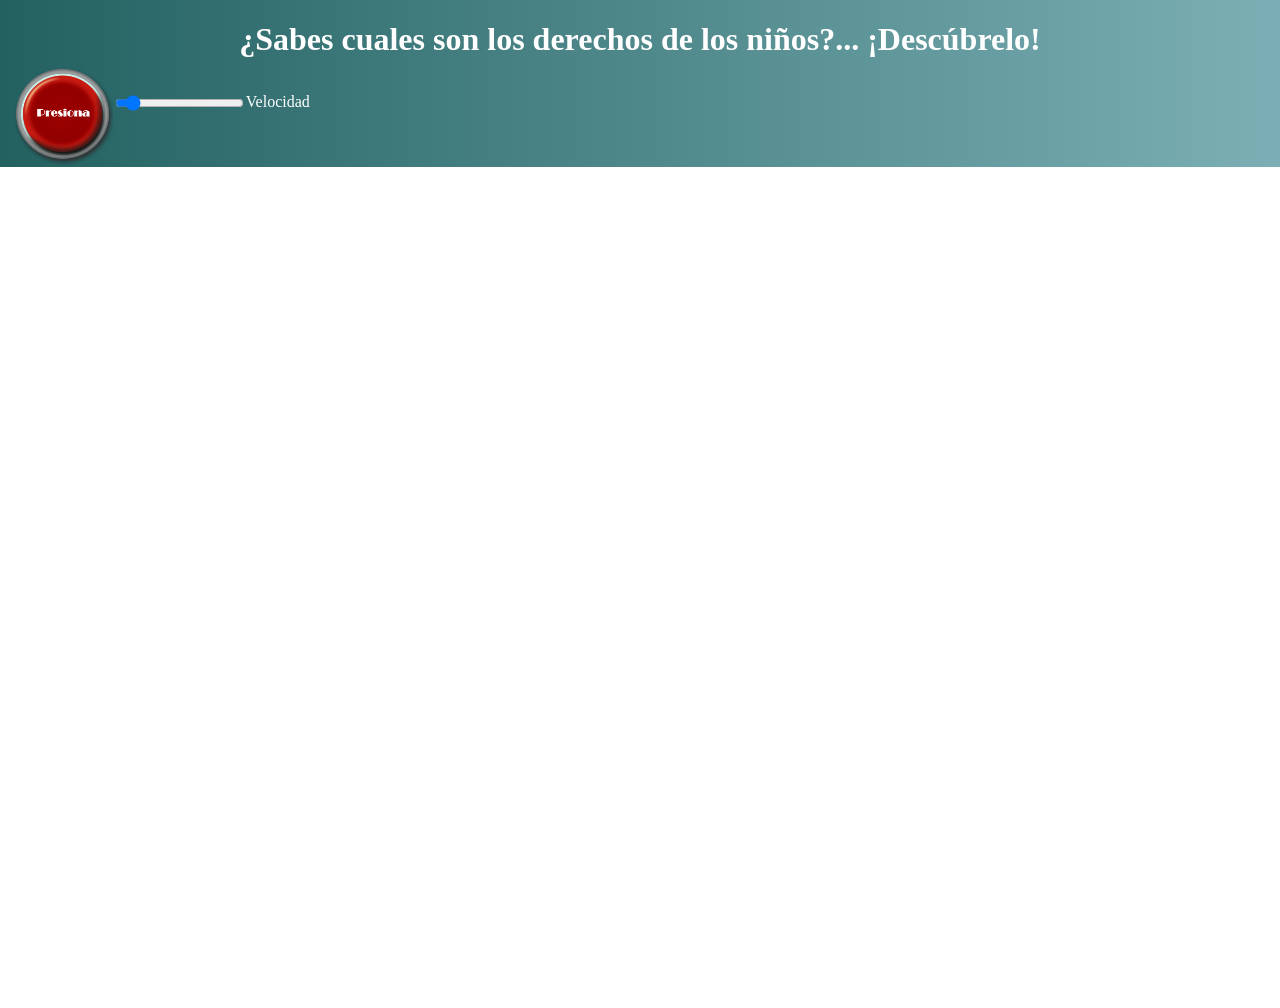
<file: web/derechos_ninios/index.html>
<!DOCTYPE html>
<html lang="en">

<head>
    <meta charset="UTF-8">
        <title>Derechos de la infancia</title>
    <link rel="stylesheet" href="css/styles.css">
</head>

<body>
    <div id="encabezado">
        <h1 id="title">¿Sabes cuales son los derechos de los niños?... ¡Descúbrelo!</h1>
        
        <div id="buttonContainer">
            <img id="pressButton" src="imgs/button.png" alt="Botón">
        </div>
        <div id="speedControl">
            <input type="range" id="speedRange" min="1" max="100" value="10" >
            <label id="speedRangeText" for="speedRange">Velocidad</label>
        </div>
    </div>
    <div id="cuerpo"></div>
    <canvas id="canvas" style="z-index: 1; position: absolute;"></canvas>

    <script src="js/main.js"></script>
</body>

</html>
</file>
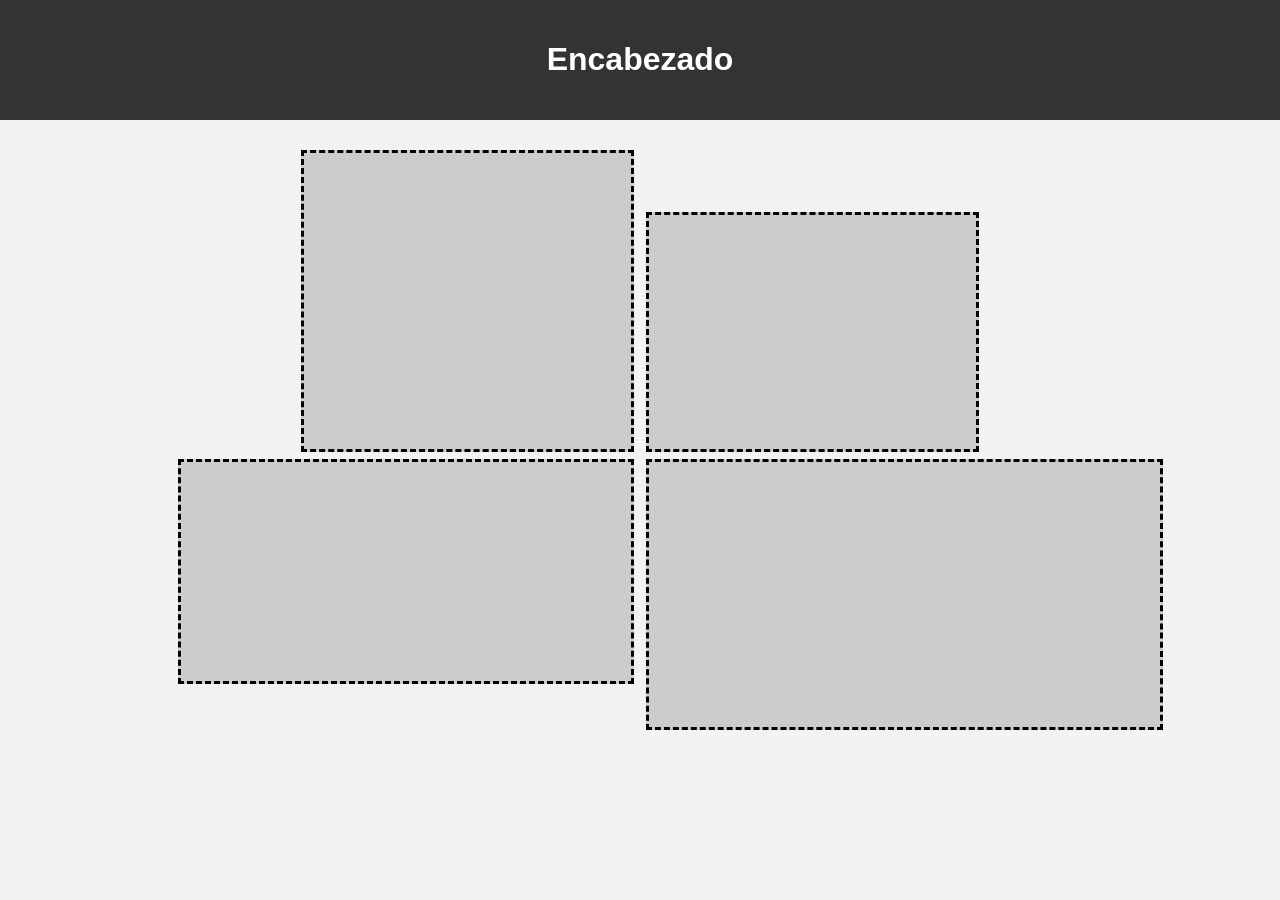
<file: web/marcos/index.html>
<!DOCTYPE html>
<html lang="en">
<head>
    <meta charset="UTF-8">
    <meta name="viewport" content="width=device-width, initial-scale=1.0">
    <title>Página con Rectángulos Horizontales</title>
    <link rel="stylesheet" href="css/styles.css">
</head>
<body>
    <header>
        <h1>Encabezado</h1>
    </header>
    <div class="container">
        <div class="box small">
            <div class="innerBox" style="bottom: 0; right: 0; width: 50%; height: 90%;">
                <div class="overlay">Texto 1</div>
            </div>
        </div>
        <div class="box large">
            <div class="innerBox" style="bottom: 0; left: 0; width: 50%; height: 70%;">
                <div class="overlay">Texto 2</div>
            </div>
        </div>
        <div class="box large">
            <div class="innerBox" style="top: 0; right: 0; width: 70%; height: 65%;">
                <div class="overlay">Texto 3</div>
            </div>
        </div>
        <div class="box large">
            <div class="innerBox" style="top: 0; left: 0; width: 80%; height: 80%;">
                <div class="overlay">Texto 4</div>
            </div>
        </div>
    </div>
</body>
</html>
</file>
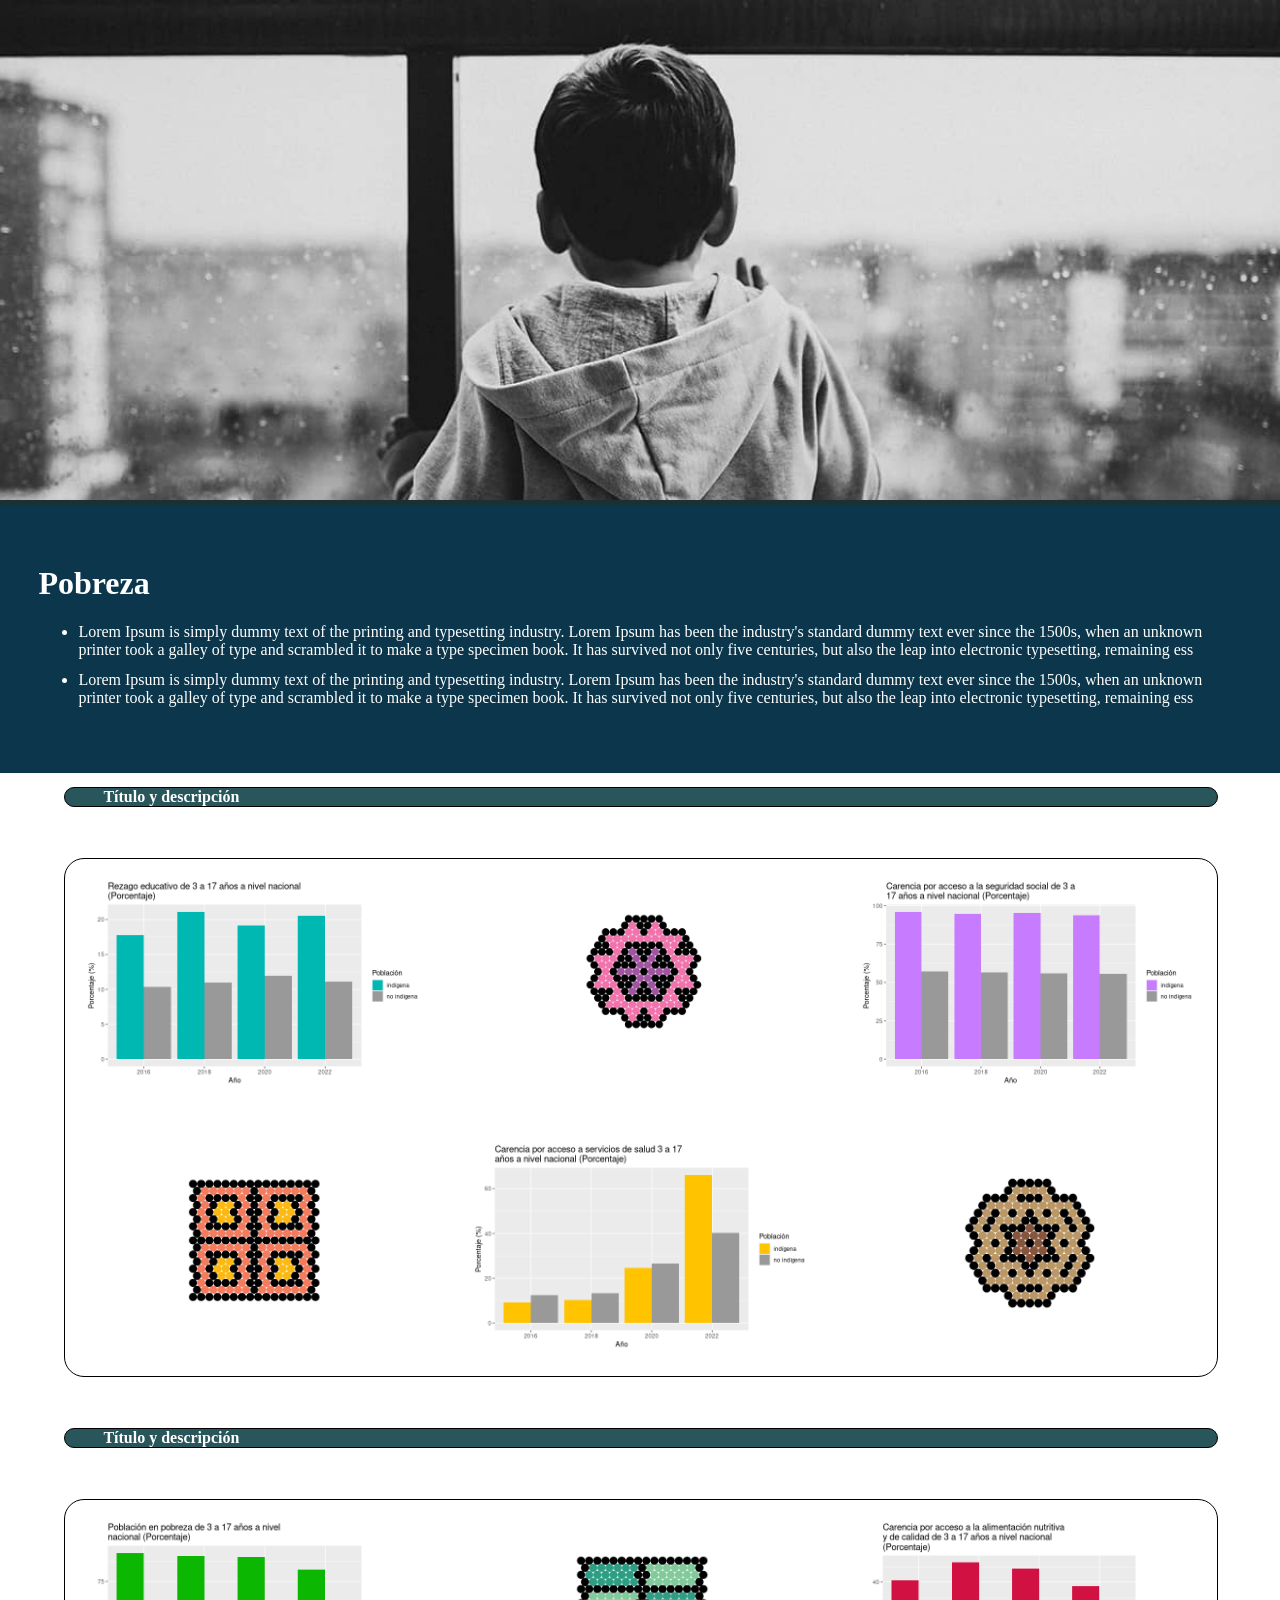
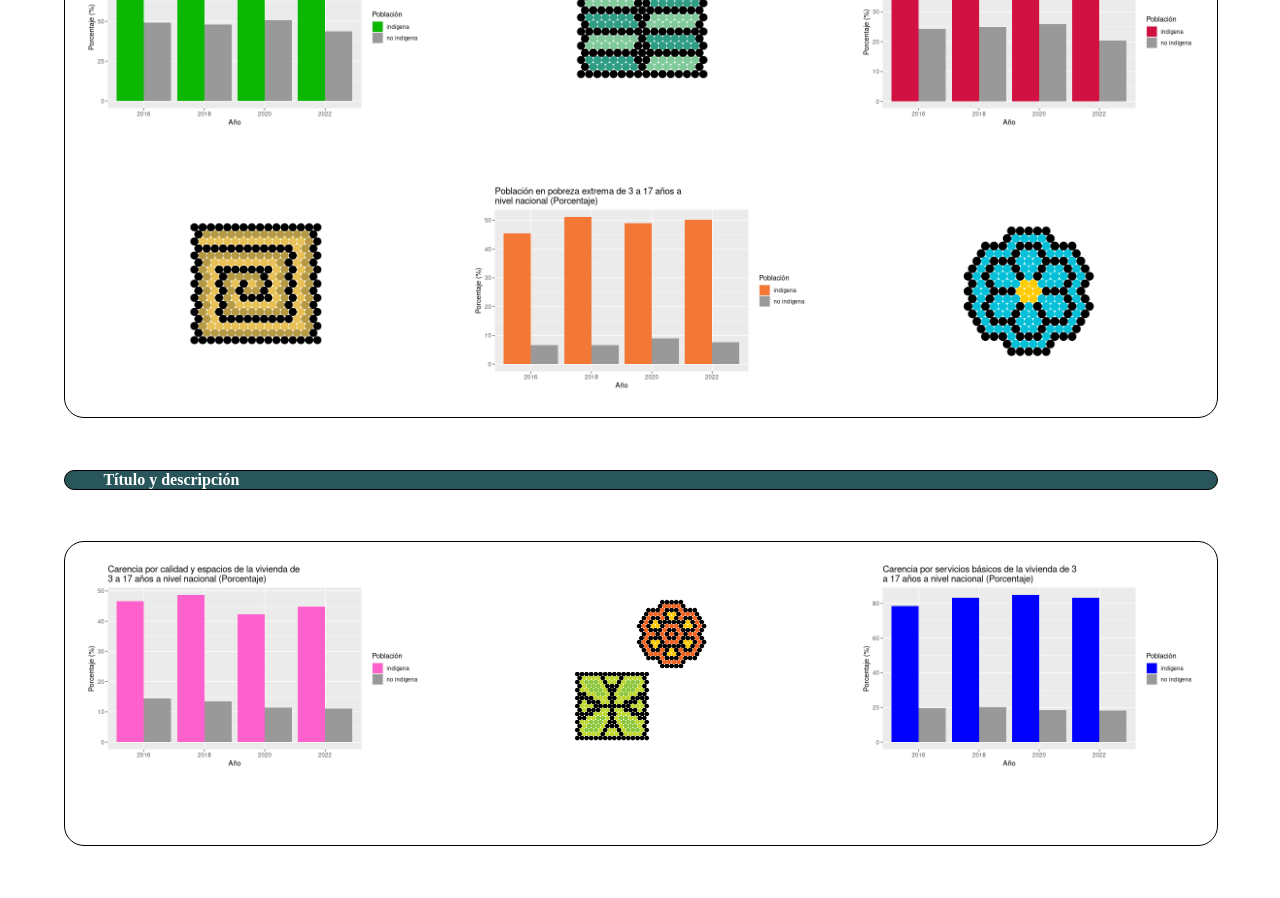
<file: web/pobreza/index.html>
<!DOCTYPE html>
<html lang="es">
<head>
    <meta charset="UTF-8">
    <meta name="viewport" content="width=device-width, initial-scale=1.0">
    <title>Pobreza</title>
    <link rel="stylesheet" href="css/styles.css">
</head>
<body>
    <header>
    </header>
    <main>
        <div id="mainBanner"></div>
        <div id="intro">
            <div class="infoGeneral">
                <h1>Pobreza</h1>
                <p>
                    <ul>
                        <li>Lorem Ipsum is simply dummy text of the printing and typesetting industry. Lorem Ipsum has been the industry's standard dummy text ever since the 1500s, when an unknown printer took a galley of type and scrambled it to make a type specimen book. It has survived not only five centuries, but also the leap into electronic typesetting, remaining ess</li>
                        <li>Lorem Ipsum is simply dummy text of the printing and typesetting industry. Lorem Ipsum has been the industry's standard dummy text ever since the 1500s, when an unknown printer took a galley of type and scrambled it to make a type specimen book. It has survived not only five centuries, but also the leap into electronic typesetting, remaining ess</li>
                    </ul>
                </p>
            </div>
        </div>
        <div class="content">
            <div class="headInfo">Título y descripción</div>
            <div class="contentInfo">
                <div class="item">
                    <img src="images/ind_rezago_educativo.png">
                </div>
                <div class="item">
                    <img src="images/huichol1.png" style="width: 40%; margin-top: 10%;">
                </div>
                <div class="item">
                    <img src="images/ind_seguridad_social.png">
                </div>
                <div class="item">
                    <img src="images/huichol2.png" style="width: 40%; margin-top: 10%;">
                </div>
                <div class="item">
                    <img src="images/ind_servicios_salud.png">
                </div>
                <div class="item">
                    <img src="images/huichol3.png" style="width: 40%; margin-top: 10%;">
                </div>
            </div>

            <div class="headInfo">Título y descripción</div>
            <div class="contentInfo">
                <div class="item">
                    <img src="images/ind_pobreza.png">
                </div>
                <div class="item">
                    <img src="images/huichol4.png" style="width: 40%; margin-top: 10%;">
                </div>
                <div class="item">
                    <img src="images/ind_alimentacion.png">
                </div>
                <div class="item">
                    <img src="images/huichol5.png" style="width: 40%; margin-top: 10%;">
                </div>
                <div class="item">
                    <img src="images/ind_pobreza_extrema.png">
                </div>
                <div class="item">
                    <img src="images/huichol6.png" style="width: 40%; margin-top: 10%;">
                </div>
            </div>

            <div class="headInfo">Título y descripción</div>
            <div class="contentInfo">
                <div class="item">
                    <img src="images/ind_calidad_vivienda.png" >
                </div>
                <div class="item">
                    <img src="images/huichol7.png" style="width: 40%; margin-top: 10%;">
                </div>
                <div class="item">
                    <img src="images/ind_servicios_basicos.png">
                </div>
                <div class="item">
                </div>
                <div class="item">
                    
                </div>
                <div class="item">
                </div>
            </div>
            
        </div>
    </main>
</body>
</html>
</file>
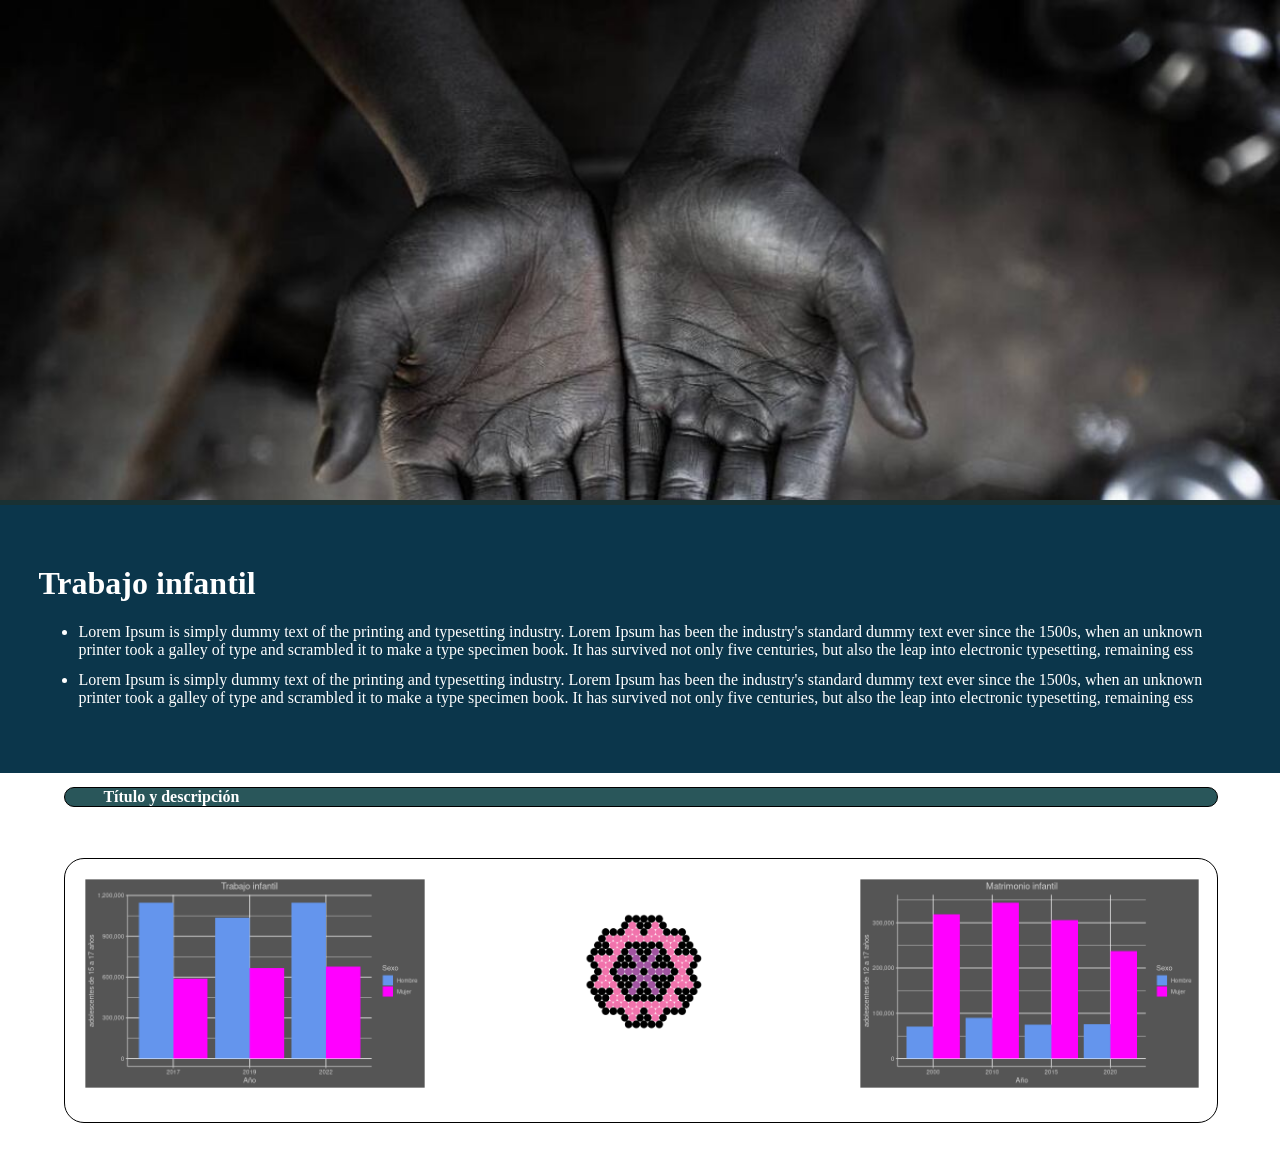
<file: web/trabajo_inf/index.html>
<!DOCTYPE html>
<html lang="es">
<head>
    <meta charset="UTF-8">
    <meta name="viewport" content="width=device-width, initial-scale=1.0">
    <title>Pobreza</title>
    <link rel="stylesheet" href="css/styles.css">
</head>
<body>
    <header>
    </header>
    <main>
        <div id="mainBanner"></div>
        <div id="intro">
            <div class="infoGeneral">
                <h1>Trabajo infantil</h1>
                <p>
                    <ul>
                        <li>Lorem Ipsum is simply dummy text of the printing and typesetting industry. Lorem Ipsum has been the industry's standard dummy text ever since the 1500s, when an unknown printer took a galley of type and scrambled it to make a type specimen book. It has survived not only five centuries, but also the leap into electronic typesetting, remaining ess</li>
                        <li>Lorem Ipsum is simply dummy text of the printing and typesetting industry. Lorem Ipsum has been the industry's standard dummy text ever since the 1500s, when an unknown printer took a galley of type and scrambled it to make a type specimen book. It has survived not only five centuries, but also the leap into electronic typesetting, remaining ess</li>
                    </ul>
                </p>
            </div>
        </div>
        <div class="content">
            <div class="headInfo">Título y descripción</div>
            <div class="contentInfo">
                <div class="item">
                    <img src="images/trabajo infantil.png">
                </div>
                <div class="item">
                    <img src="images/huichol1.png" style="width: 40%; margin-top: 10%;">
                </div>
                <div class="item">
                    <img src="images/matrimonio_infantil.png">
                </div>
            </div>
            
        </div>
    </main>
</body>
</html>
</file>
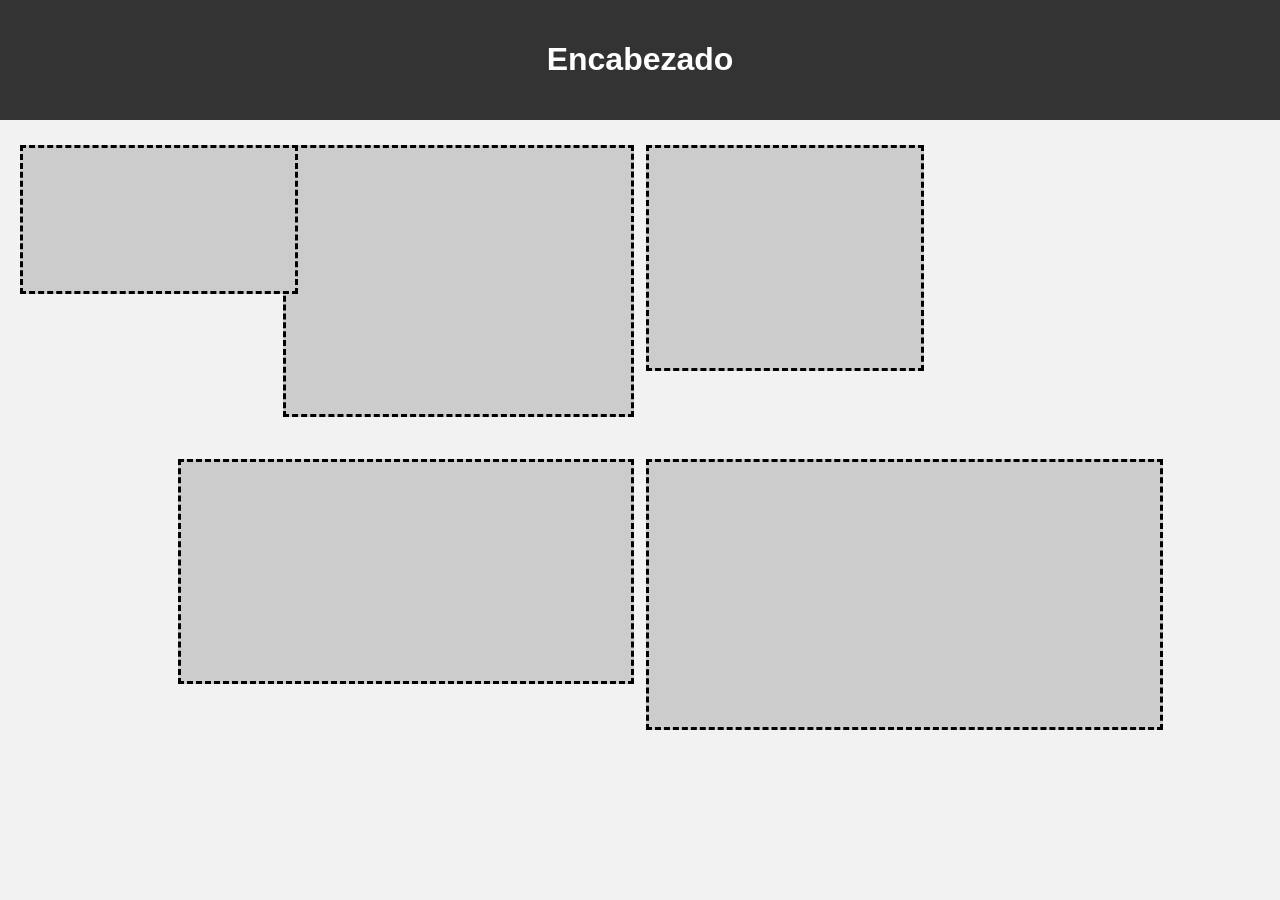
<file: web/marcos/marcos_espejos.html>
<!DOCTYPE html>
<html lang="en">
<head>
    <meta charset="UTF-8">
    <meta name="viewport" content="width=device-width, initial-scale=1.0">
    <title>Página con Rectángulos Horizontales</title>
    <link rel="stylesheet" href="css/styles.css">
</head>
<body>
    <header>
        <h1>Encabezado</h1>
    </header>
    <div class="container">
        <div class="box small">
            <div class="innerBox" style="top: 0; right: 0; width: 53%; height: 80%;">
                <div class="overlay">Texto 1</div>
            </div>
            <div class="innerBox" style="top: 0; left: 0; width: 41%; height: 40%;">
                <div class="overlay">Texto 1</div>
            </div>
        </div>
        <div class="box large">
            <div class="innerBox" style="top: 0; left: 0; width: 41%; height: 65%;">
                <div class="overlay">Texto 2</div>
            </div>
        </div>
        <div class="box large">
            <div class="innerBox" style="top: 0; right: 0; width: 70%; height: 65%;">
                <div class="overlay">Texto 3</div>
            </div>
        </div>
        <div class="box large">
            <div class="innerBox" style="top: 0; left: 0; width: 80%; height: 80%;">
                <div class="overlay">Texto 4</div>
            </div>
        </div>
    </div>
</body>
</html>
</file>
<file: web/derechos_ninios/css/styles.css>
#encabezado{
    width: 100%;
    background: linear-gradient(to right, rgb(35, 97, 97), #7bafb5);
    position: absolute;
    z-index: 200;
    top: 0;
    left: 0;
    color: white;
    text-align: center;
}

#cuerpo {
    width: 100%;
    z-index: 100;
    margin: 0;
    height: 100%;
    background-image: url("../imgs/derechos_ninios.png");
    background-size:contain;
    position: absolute;
    top: 12%;
    left: 0;
}
canvas {
    top: 12%;
    left: 0;
}

body{
    background-color: white;
}

#speedControl{
    padding-top: 2%;
}

#speedRange{
    float: left;
    display: block;
}

#speedRangeText{
    float: left;
}

#buttonContainer {
    display: inline-block; /* Alinear el contenedor y la imagen */
    border-radius: 50%; /* Hacer que el contenedor sea redondo */
    margin: 1%;
    margin-top: -1%;
    display: block;
}

#pressButton {
    width: 100px; /* Ajustar el ancho y el alto de la imagen */
    height: 100px;
    transition: transform 0.3s ease; /* Agregar transición para suavizar el cambio de estilo */
    float: left;
}

#buttonContainer:active #pressButton {
    transform: scale(0.9); /* Escalar la imagen cuando el contenedor está activo (cuando se hace clic) */
}


#buttonText{
    float: left;
    display: block;
}
</file>
<file: web/marcos/css/styles.css>
body {
    font-family: Arial, sans-serif;
    margin: 0;
    padding: 0;
    background-color: #f2f2f2;
}
header {
    background-color: #333;
    color: #fff;
    padding: 20px 0;
    text-align: center;
}
.container {
    margin-top: 2%;
    display: grid;
    grid-template-columns: repeat(2, 1fr);
    gap: 1%;
    justify-content: center;
    align-items: center;
    padding: 0px 20px;
}
.box {
    background-color: transparent;
    position: relative;
    overflow: hidden;
    border-radius: 0;
    box-sizing: border-box;
    overflow: visible;
    width: 100%;
    padding-top: 50%;
}
.innerBox:hover .overlay {
    display: flex;
}
.innerBox {
    background-color: #ccc;
    position: absolute;
    padding: 10px;
    border: dashed 3px;
}
.overlay {
    position: absolute;
    top: 0;
    left: 0;
    width: 100%;
    height: 100%;
    background-color: rgba(0, 0, 0, 0.5);
    display: none;
    justify-content: center;
    align-items: center;
    color: #fff;
    font-size: 18px;
    font-weight: bold;
}
</file>
<file: web/pobreza/css/styles.css>
body, html {
    margin: 0;
    padding: 0;
}

#mainBanner{
    width: 100%; 
    height: 500px; 
    background-image: url("../images/pobreza.png");
    background-size: cover; 
    margin-bottom: 0%;
    border-bottom: solid rgb(25, 49, 51) 5px;
}

#intro{
    width: 100%; 
}

.infoGeneral{
    width: 94%;
    background-color: rgb(11, 54, 75);
    opacity: 1; 
    color:white;
    padding: 3%;
    float: left;
}

.infoGeneral li{
    padding-bottom: 1%;
}

.content{
    width: 100%;
    margin-top: 22%;
}

.contentInfo {
    width: 90%;
    display: grid;
    grid-template-columns: repeat(3, 1fr);
    grid-template-rows: auto auto;
    gap: 10px;
    margin-left: 5%;
    border: solid 1px black;
    border-radius: 20px;
    margin-bottom: 4%;
}

.headInfo {
    width: 87%;
    margin-left: 5%;
    border: solid 1px black;
    border-radius: 20px;
    margin-bottom: 4%;
    background-color: rgb(41, 86, 90);
    color: white;
    font-weight: bold;
    padding-left: 3%;
}

.item {
    width: 90%;
    padding: 20px; 
    text-align: center; 
}

.item img {
    max-width: 100%; 
}
</file>
<file: web/trabajo_inf/css/styles.css>
body, html {
    margin: 0;
    padding: 0;
}

#mainBanner{
    width: 100%; 
    height: 500px; 
    background-image: url("../images/manos.jpg");
    background-size: cover; 
    margin-bottom: 0%;
    border-bottom: solid rgb(25, 49, 51) 5px;
}

#intro{
    width: 100%; 
}

.infoGeneral{
    width: 94%;
    background-color: rgb(11, 54, 75);
    opacity: 1; 
    color:white;
    padding: 3%;
    float: left;
}

.infoGeneral li{
    padding-bottom: 1%;
}

.content{
    width: 100%;
    margin-top: 22%;
}

.contentInfo {
    width: 90%;
    display: grid;
    grid-template-columns: repeat(3, 1fr);
    grid-template-rows: auto auto;
    gap: 10px;
    margin-left: 5%;
    border: solid 1px black;
    border-radius: 20px;
    margin-bottom: 4%;
}

.headInfo {
    width: 87%;
    margin-left: 5%;
    border: solid 1px black;
    border-radius: 20px;
    margin-bottom: 4%;
    background-color: rgb(41, 86, 90);
    color: white;
    font-weight: bold;
    padding-left: 3%;
}

.item {
    width: 90%;
    padding: 20px; 
    text-align: center; 
}

.item img {
    max-width: 100%; 
}
</file>
